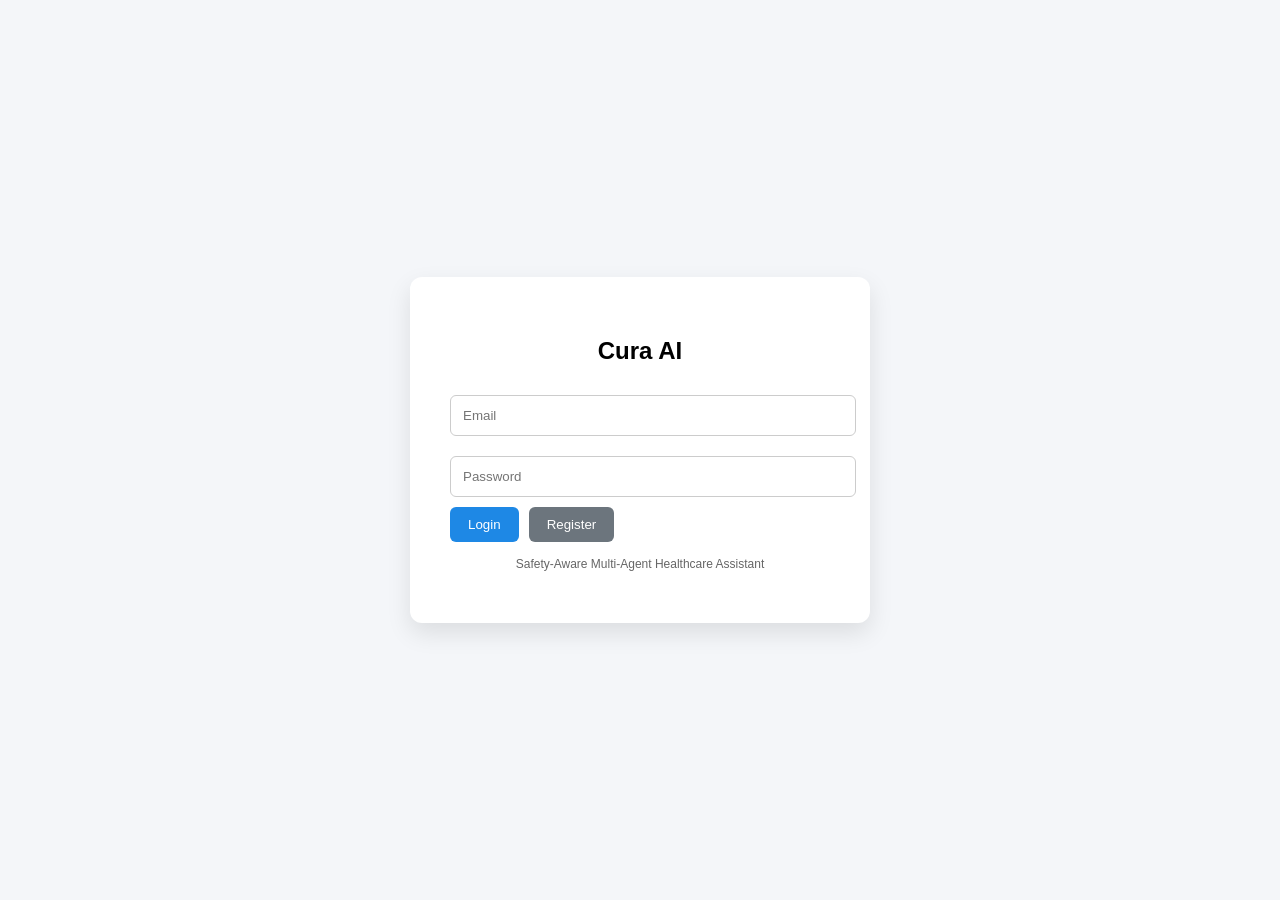
<file: frontend/index.html>
<!DOCTYPE html>
<html lang="en">
<head>
    <meta charset="UTF-8" />
    <meta name="viewport" content="width=device-width, initial-scale=1.0" />
    <title>Redirecting...</title>

    <!-- Redirect to login page -->
    <meta http-equiv="refresh" content="0; url=pages/login.html" />
</head>
<body>
    <p>
        Redirecting to login page...
        <a href="pages/login.html">Click here if not redirected.</a>
    </p>
</body>
</html>
</file>
<file: frontend/static/css/style.css>
body {
    height: 100%;
    margin: 0;
    font-family: 'Segoe UI', sans-serif;
    background: #f4f6f9;
}

/* ================= LOGIN PAGE ================= */

.login-body {
    display: flex;
    justify-content: center;
    align-items: center;
    height: 100vh;
}

.login-card {
    background: white;
    padding: 40px;
    border-radius: 12px;
    width: 380px;
    box-shadow: 0 10px 25px rgba(0,0,0,0.1);
    text-align: center;
}

.login-card h2 {
    margin-bottom: 20px;
}

.login-card input {
    width: 100%;
    padding: 12px;
    margin: 10px 0;
    border-radius: 6px;
    border: 1px solid #ccc;
}

.button-row {
    display: flex;
    gap: 10px;
}

button {
    padding: 10px 18px;
    border-radius: 6px;
    border: none;
    cursor: pointer;
    background: #1e88e5;
    color: white;
    font-weight: 500;
}


button.secondary {
    background: #6c757d;
}

button:hover {
    opacity: 0.9;
}

.footer-text {
    margin-top: 15px;
    font-size: 12px;
    color: #666;
}

/* ================= DASHBOARD ================= */

.dashboard {
    display: flex;
    height: 100vh;
}

.sidebar {
    width: 220px;
    background: #1e293b;
    color: white;
    padding: 20px;
}

.sidebar h3 {
    margin-bottom: 20px;
}

.sidebar button {
    width: 100%;
    margin-top: 10px;
    background: #334155;
}

.main {
    flex: 1;
    display: flex;
    flex-direction: column;
    background: #f5f7fb;
    padding: 20px;
    height: 100vh;
}

/* Header */
.header {
    padding: 15px;
    background: white;
    border-bottom: 1px solid #ddd;
}

/* Chat Area */
.chat-box {
    flex: 1;
    overflow-y: auto;
    padding: 20px;
    display: flex;
    flex-direction: column;
    scroll-behavior: smooth;
    align-items: flex-start;  
}



.message {
    max-width: 70%;
    width: fit-content;        /* VERY IMPORTANT */
    padding: 12px 16px;
    border-radius: 15px;
    margin: 8px 0;
    word-wrap: break-word;
}

.user-message {
    background-color: #2c5cff;
    color: white;
    margin-left: auto;
}

.assistant-message {
    background-color: #e5e7eb;
    color: black;
    margin-right: auto;
}


/* Input Section */
.input-area {
    display: flex;
    align-items: center;
    padding: 15px;
    background: white;
    border-top: 1px solid #ddd;
    gap: 10px;
}

.input-area input {
    flex: 1;
    padding: 12px 16px;
    border-radius: 20px;
    border: 1px solid #ccc;
    font-size: 14px;
}

.send-btn {
    padding: 10px 20px;
    border-radius: 20px;
    background: #1e88e5;
    white-space: nowrap;
}


/* Upload Section */
.upload-area {
    display: flex;
    align-items: center;
    padding: 10px 15px;
    background: #f1f5f9;
    gap: 10px;
}

.upload-area input[type="file"] {
    flex: 1;
}

.upload-btn {
    padding: 8px 16px;
    border-radius: 6px;
    background: #0ea5e9;
    white-space: nowrap;
}



.reminder-section {
    padding: 20px;
}

.reminder-card {
    background: #ffffff;
    border-radius: 12px;
    padding: 15px 20px;
    margin-bottom: 15px;
    box-shadow: 0 4px 12px rgba(0, 0, 0, 0.08);
    transition: 0.2s ease;
    border-left: 6px solid #2c5cff;
}

.reminder-card:hover {
    transform: translateY(-3px);
}

.reminder-left {
    display: flex;
    align-items: center;
    gap: 15px;
}

.pill-icon {
    font-size: 22px;
}

.medicine-name {
    font-weight: 600;
    font-size: 16px;
    margin-bottom: 4px;
}

.reminder-time {
    font-size: 14px;
    color: #555;
}

.reminder-table {
    width: 100%;
    border-collapse: collapse;
    margin-top: 15px;
    background: white;
    border-radius: 10px;
    overflow: hidden;
    box-shadow: 0 4px 12px rgba(0,0,0,0.08);
}

.reminder-table th {
    background-color: #2c5cff;
    color: white;
    padding: 12px;
    text-align: left;
    font-weight: 600;
}

.reminder-table td {
    padding: 10px 12px;
    border-bottom: 1px solid #eee;
}

.reminder-table tr:hover {
    background-color: #f4f7ff;
}

.reminder-table tr:last-child td {
    border-bottom: none;
}

.reminder-table td:first-child {
    text-align: center;
    font-weight: 500;
}

.reminder-container {
    background: white;
    padding: 25px;
    border-radius: 16px;
    box-shadow: 0 10px 30px rgba(0,0,0,0.08);
    margin-top: 20px;
}

.reminder-title {
    font-size: 20px;
    font-weight: 600;
    margin-bottom: 20px;
    color: #2c5cff;
}

.reminder-table {
    width: 100%;
    border-collapse: collapse;
    background: white;
}

.reminder-table thead tr {
    background: #2c5cff;
    color: white;
}

.reminder-table th {
    padding: 14px;
    text-align: left;
}

.reminder-table td {
    padding: 12px;
    border-bottom: 1px solid #eee;
}

.reminder-table tbody tr:hover {
    background: #f2f6ff;
}

.serial {
    font-weight: 600;
    color: #555;
}

.time-badge {
    background: #eef3ff;
    color: #2c5cff;
    padding: 6px 14px;
    border-radius: 20px;
    font-weight: 600;
}


.delete-btn {
    background: #ff4d4f;
    border: none;
    color: white;
    padding: 6px 10px;
    border-radius: 6px;
    cursor: pointer;
    transition: 0.2s ease;
}

.delete-btn:hover {
    background: #d9363e;
}


.mic-btn {
    background: #ff4d4f;
    border: none;
    color: white;
    padding: 10px 12px;
    margin: 0 6px;
    border-radius: 6px;
    cursor: pointer;
    font-size: 16px;
    transition: 0.2s ease;
}

.mic-btn:hover {
    opacity: 0.85;
}
</file>
